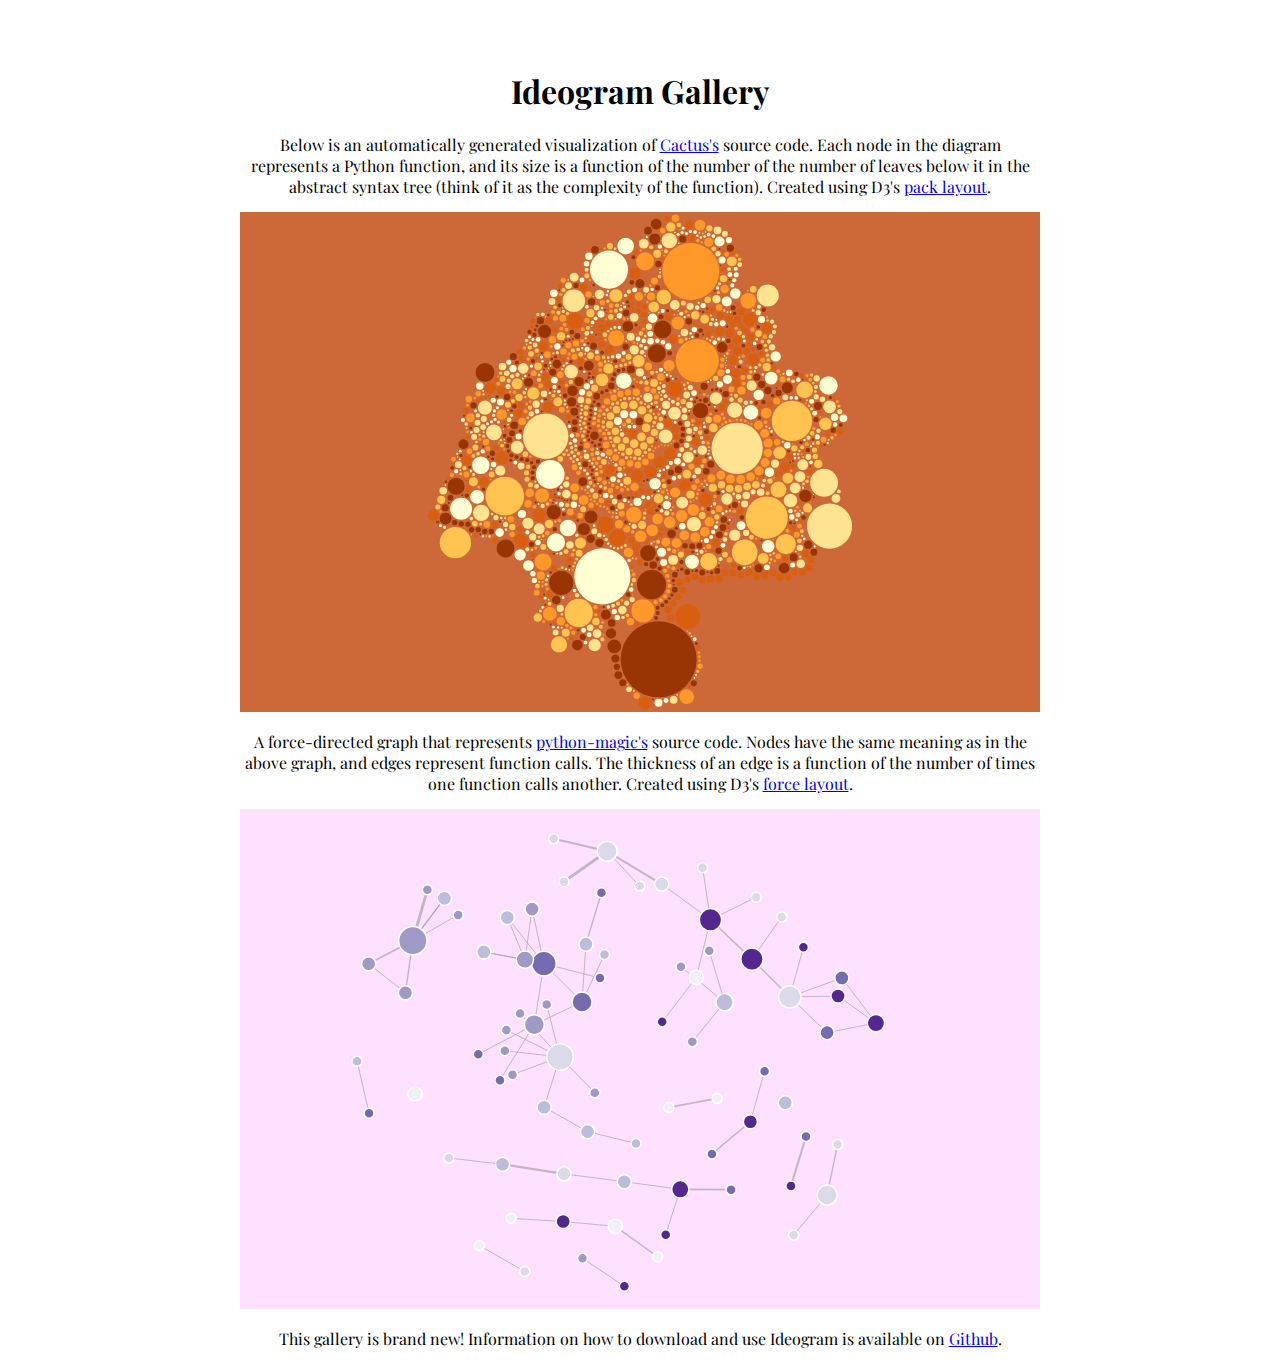
<file: ideogram.html>
<!DOCTYPE html>
<meta charset="utf-8">
<head>
<link href='https://fonts.googleapis.com/css?family=Playfair+Display:400,700' rel='stylesheet' type='text/css'>
<link href='https://fonts.googleapis.com/css?family=Roboto+Slab:100' rel='stylesheet' type='text/css'>
<link href="gallery.css" rel="stylesheet" type="text/css" />
<body>
<script type="text/javascript" src="d3.js"></script>
<script type="text/javascript" src="colorbrewer.js"></script>
<script>
    
d3.json("hout27.json", function(error, root) {
  if (error) throw error;
  if (error) throw error;

var diameter = 500,
    format = d3.format(",d");

var bubble = d3.layout.pack()
    .sort(null)
    .size([800, diameter])
    .padding(1.5);

var svg = d3.select("#place1").append("svg")
    .attr("width", 800)
    .attr("height", diameter)
    .attr("class", "bubble");
    
svg.append("rect")
    .attr('width','100%')
    .attr('height','100%')
    .attr('fill','#CD6839')
  
  var colorschemes = colorbrewer.YlOrBr
  var nschemes = Object.keys(colorschemes).length
  var color_array = colorschemes[ nschemes-1 ]
  var color = d3.scale.ordinal()
                       .range(color_array)
  
  var node = svg.selectAll(".node")
      .data(bubble.nodes(classes(root))
      .filter(function(d) { return !d.children; }))
    .enter().append("g")
      .attr("class", "node")
      .attr("transform", function(d) { return "translate(" + d.x + "," + d.y + ")"; });

  node.append("title")
      .text(function(d) { txt = d.className.replace(/_slash_/g,"/")
									    .replace(/_dot_/g,".")
										.replace(/_dash_/g,"-");
							return txt; });

  node.append("circle")
      .attr("r", function(d) { return d.r; })
      .style("fill", function(d) { return color(d.packageName); });

  node.append("text")
      .attr("dy", ".3em")
      .style("text-anchor", "middle")
      
d3.select(self.frameElement).style("height", diameter + "px");

});

// Returns a flattened hierarchy containing all leaf nodes under the root.
function classes(root) {
  var classes = [];

  function recurse(name, node) {
    if (node.children) node.children.forEach(function(child) { recurse(node.name, child); });
    else classes.push({packageName: name, className: node.name, value: node.size});
  }

  recurse(null, root);
  return {children: classes};
}


    
d3.json("nout17.json", function(error,graph) {
    if (error) throw error;
    

var width = 800;
var height = 500;

var svg = d3.select("#place2").append("svg")
                .attr("width",width)
                .attr("height",height);
                
svg.append("rect")
    .attr('width','100%')
    .attr('height','100%')
    .attr('fill','#FFE1FF ')
               
var force = d3.layout.force()
    .charge(-90)
    .linkDistance(50)
	.friction(0.73)
	.chargeDistance(400)
	.gravity(0.08)
    .size([width, height]);
	
    force = force.nodes(graph.nodes);
    force = force.links(graph.links);
    force = force.start();
    
     var colorschemes = colorbrewer.Purples
     var paths = [];
     for (i=0; i<graph.nodes.length; i++) {
         if (paths.indexOf(graph.nodes[i].path) === -1) {
             paths.push(graph.nodes[i].path)
         }
     }
     var nschemes = Object.keys(colorschemes).length
     if ( paths.length < Object.keys(colorschemes)[0] ) {
         color_array = colorschemes[ Object.keys(colorschemes)[0] ]
     } else if (paths.length > nschemes  ) {
         color_array = colorschemes[ nschemes-1 ]
     } else {
         color_array = colorschemes[ paths.length-1 ]
     }
     var color = d3.scale.ordinal()
           .range(color_array)
    
    
    var link = svg.selectAll(".link")
        .data(graph.links)
      .enter().append("line")
        .attr("class", "link")
        .style("stroke-width", function(d) { return Math.sqrt(d.value);});
    
    var node = svg.selectAll(".forcenode")
        .data(graph.nodes)
      .enter().append("circle")
        .attr("class", "forcenode")
        .attr("r", function(d) { return 5*Math.sqrt(d.weight); })
		.style("fill", function(d) { return color(d.path); })
        .call(force.drag);
        
    node.append("title")
        .text(function(d) { txt = d.name.replace(/_slash_/g,"/")
									    .replace(/_dot_/g,".")
										.replace(/_dash_/g,"-");
							return txt; });
    
    force.on("tick", function() {
      link.attr("x1", function(d) { return d.source.x; })
          .attr("y1", function(d) { return d.source.y; })
          .attr("x2", function(d) { return d.target.x; })
          .attr("y2", function(d) { return d.target.y; });
    
      node.attr("cx", function(d) { return d.x; })
          .attr("cy", function(d) { return d.y; });
    });
    

});

</script>
<center>
<h1>Ideogram Gallery </h1>
<div id="description">
Below is an automatically generated visualization of <a href="https://github.com/koenbok/Cactus/">Cactus's</a> source code. Each node in the diagram represents a Python function, and its size is a function of the number of the number of leaves below it in the abstract syntax tree (think of it as the complexity of the function). Created using D3's <a href="https://github.com/mbostock/d3/wiki/Pack-Layout">pack layout</a>.
</div>
<div id="place1"></div>
<div id="description">
A force-directed graph that represents <a href=https://github.com/ahupp/python-magic">python-magic's</a> source code. Nodes have the same meaning as in the above graph, and edges represent function calls. The thickness of an edge is a function of the number of times one function calls another. Created using D3's <a href="https://github.com/mbostock/d3/wiki/Force-Layout">force layout</a>.
</div>
<div id="place2"></div>
<div id="description">
This gallery is brand new! Information on how to download and use Ideogram is available on <a href="https://github.com/brmscheiner/ideogram">Github</a>.
</div>
</center>

</body>
</file>
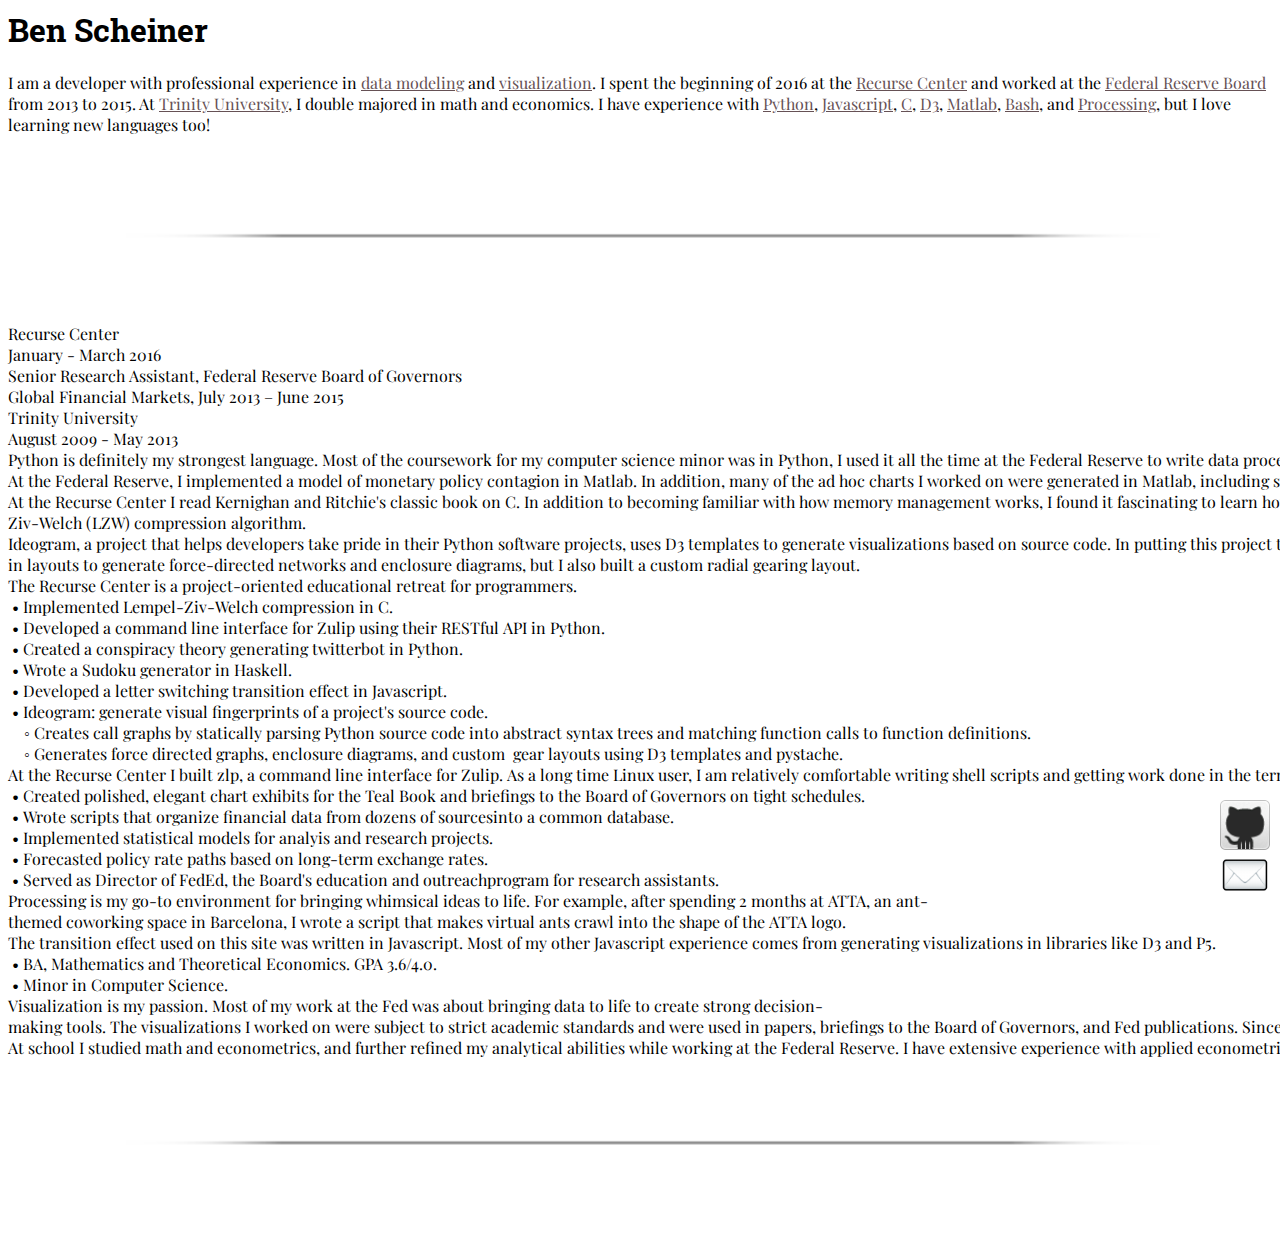
<file: index_anagrams.htm>
<!-- wishlist
Add a div that includes links to projects that I refer to in the above text.
Ease in div resizing and modal.
Fix animation.
 -->

<html>
  <head>
    <meta charset="utf-8">
    <link href='https://fonts.googleapis.com/css?family=Playfair+Display:400,700' rel='stylesheet' type='text/css'>
    <!-- <link href='https://fonts.googleapis.com/css?family=Playfair+Display:400,700,400italic' rel='stylesheet' type='text/css'> -->
    <link href='https://fonts.googleapis.com/css?family=Roboto+Slab:100' rel='stylesheet' type='text/css'>
    <link href="index.css" rel="stylesheet" type="text/css" />
    <script src="anagram.js"></script>
    <title>Ben Scheiner</title>
  </head>

  <body>
    <div id="modal-background" class="hidden"> </div>
    <div id="modal" class="hidden">
      <div id="modal-leftpane">
        <p>Full-time inquiries</p>
        <p>Freelance inquiries</p>
        <p>Anything else</p>
      </div>
      <div id="modal-rightpane">
        <p>fulltime.brmscheiner@gmail.com</p>
        <p>freelance.brmscheiner@gmail.com</p>
        <p>brmscheiner@gmail.com</p>
      </div>
    </div>
    <div id="content">
      <div id="intro">
        <h1> Ben Scheiner </h1>
        <p> I am a developer with professional experience in
          <a id="DATA" href="#">data modeling</a> and
          <a id="VIZ" href="#">visualization</a>. I spent the beginning of 2016
          at the <a id="RC" href="#">Recurse Center</a> and worked at the
          <a id="FRB" href="#">Federal Reserve Board</a> from 2013 to 2015.
          At <a id="TRI" href="#">Trinity University</a>, I double majored in
          math and economics. I have experience with
          <a id="PY" href="#">Python</a>,
          <a id="JS" href="#">Javascript</a>,
          <a id="C" href="#">C</a>,
          <a id="D3" href="#">D3</a>,
          <a id="MTLB" href="#">Matlab</a>,
          <a id="BASH" href="#">Bash</a>,
          and <a id="PRO" href="#">Processing</a>, but I love learning new languages too!
        </p>
      </div>
      <img class="divider" src="img/line-divider.png">
      <div id="anagram-big"></div>
      <div id="anagram-small"></div>
      <div id="project-links"><div>
      <img class="divider" src="img/line-divider.png">
      <div id="social">
        <a href="https://github.com/brmscheiner"><img src="img/github-icon.png" height=50px></a>
        <a id="contact-info" href="#"><img src="img/email-icon.png" height=50px></a>
      </div>
    </div>
    <script>
      "use strict"

      let header_data = ""
      let content_data =
      "At school I studied math and econometrics, and further refined "+
      "my analytical abilities while working at the Federal Reserve. I have "+
      "extensive experience with applied econometrics and regression analysis, "+
      "and exposure to many lesser known tools like Bayesian statistics, "+
      "impulse response functions, and stochastic processes. On the data "+
      "pipeline side, a huge part of my job at the Fed involved managing "+
      "the flow of data into our internal databases."
      let header_viz = ""
      let content_viz =
      "Visualization is my passion. Most of my work at the Fed was about "+
      "bringing data to life to create strong decision-making tools. The "+
      "visualizations I worked on were subject to strict academic standards "+
      "and were used in papers, briefings to the Board of Governors, and Fed "+
      "publications. Since I left the Board, most of my visualizations have been "+
      "art projects, and I have focused on learning tools that will enable me to "+
      "share my work on the web, like P5 and D3."
      let header_py = ""
      let content_py =
      "Python is definitely my strongest language. Most of the coursework for "+
      "my computer science minor was in Python, I used it all the time at the "+
      "Federal Reserve to write data processing scripts, and it was the "+
      "language I used for my most ambitious projects at the Recurse Center. "+
      "I am comfortable with many of the more advanced features of the "+
      "language, such as generators and metaclasses."
      let header_d3 = ""
      let content_d3 =
      "Ideogram, a project that helps developers take pride in their Python "+
      "software projects, uses D3 templates to generate visualizations based on "+
      "source code. In putting this project together, I took advantage of some of "+
      "D3's built-in layouts to generate force-directed networks and enclosure diagrams, "+
      "but I also built a custom radial gearing layout. "
      let header_js = ""
      let content_js =
      "The transition effect used on this site was written in Javascript. "+
      "Most of my other Javascript experience comes from generating "+
      "visualizations in libraries like D3 and P5."
      let header_c = ""
      let content_c =
      "At the Recurse Center I read Kernighan and Ritchie's classic book "+
      "on C. In addition to becoming familiar with how memory management works, "+
      "I found it fascinating to learn how bash functions like 'cp' and 'ls' "+
      "work in practice. I also implemented the Lempel-Ziv-Welch (LZW) compression algorithm."
      let header_mtlb = ""
      let content_mtlb = "At the Federal Reserve, I implemented a model of "+
      "monetary policy contagion in Matlab. In addition, many of the ad hoc "+
      "charts I worked on were generated in Matlab, including some "+
      "3D visualizations."
      let header_frb =
      "Senior Research Assistant, Federal Reserve Board of Governors\n"+
      "Global Financial Markets, July 2013 – June 2015"
      let content_frb =
      " • Created polished, elegant chart exhibits for the Teal Book and "+
      "briefings to the Board of Governors on tight schedules.\n"+
      " • Wrote scripts that organize financial data from dozens of sources"+
      "into a common database.\n"+
      " • Implemented statistical models for analyis and research projects.\n"+
      " • Forecasted policy rate paths based on long-term exchange rates.\n"+
      " • Served as Director of FedEd, the Board's education and outreach"+
      "program for research assistants."
      let header_bash = ""
      let content_bash =
      "At the Recurse Center I built zlp, a command line interface for Zulip. "+
      "As a long time Linux user, I am relatively comfortable writing shell "+
      "scripts and getting work done in the terminal."
      let header_rc =
      "Recurse Center\n"+
      "January - March 2016"
      let content_rc =
      "The Recurse Center is a project-oriented educational retreat for programmers.\n"+
      " • Implemented Lempel-Ziv-Welch compression in C.\n"+
      " • Developed a command line interface for Zulip using their RESTful "+
      "API in Python.\n"+
      " • Created a conspiracy theory generating twitterbot in Python.\n"+
      " • Wrote a Sudoku generator in Haskell.\n"+
      " • Developed a letter switching transition effect in Javascript.\n"+
      " • Ideogram: generate visual fingerprints of a project's source code.\n"+
      "    ◦ Creates call graphs by statically parsing Python source code into "+
      "abstract syntax trees and matching function calls to function "+
      "definitions.\n"+
      "    ◦ Generates force directed graphs, enclosure diagrams, and custom  "+
      "gear layouts using D3 templates and pystache."
      let header_pro = ""
      let content_pro =
      "Processing is my go-to environment for bringing whimsical ideas to life. "+
      "For example, after spending 2 months at ATTA, an ant-themed coworking "+
      "space in Barcelona, I wrote a script that makes virtual ants "+
      "crawl into the shape of the ATTA logo."
      let header_tri =
      "Trinity University\n"+
      "August 2009 - May 2013"
      let content_tri =
      " • BA, Mathematics and Theoretical Economics. GPA 3.6/4.0.\n"+
      " • Minor in Computer Science."

      let small_anagram = new Anagram()
      small_anagram.initialize({
       container: document.getElementById("anagram-small"),
       states: {
         "small_state_start": "",
         "small_state_PY": content_py,
         "small_state_MTLB": content_mtlb,
         "small_state_C": content_c,
         "small_state_D3": content_d3,
         "small_state_RC": content_rc,
         "small_state_BASH": content_bash,
         "small_state_FRB": content_frb,
         "small_state_PRO": content_pro,
         "small_state_JS": content_js,
         "small_state_TRI": content_tri,
         "small_state_VIZ": content_viz,
         "small_state_DATA": content_data
       },
       mode: "normal",
       duration: 0.3 // in seconds
      })

      let big_anagram = new Anagram()
      big_anagram.initialize({
       container: document.getElementById("anagram-big"),
       states: {
         "big_state_start": "",
         "big_state_PY": header_py,
         "big_state_MTLB": header_mtlb,
         "big_state_C": header_c,
         "big_state_D3": header_d3,
         "big_state_RC": header_rc,
         "big_state_BASH": header_bash,
         "big_state_FRB": header_frb,
         "big_state_PRO": header_pro,
         "big_state_JS": header_js,
         "big_state_TRI": header_tri,
         "big_state_VIZ": header_viz,
         "big_state_DATA": header_data
       },
       mode: "normal",
       duration: 0.3 // in seconds
      })

      document.getElementById("PY").addEventListener("click", () => small_anagram.animateTo("small_state_PY"))
      document.getElementById("MTLB").addEventListener("click", () => small_anagram.animateTo("small_state_MTLB"))
      document.getElementById("C").addEventListener("click", () => small_anagram.animateTo("small_state_C"))
      document.getElementById("D3").addEventListener("click", () => small_anagram.animateTo("small_state_D3"))
      document.getElementById("RC").addEventListener("click", () => small_anagram.animateTo("small_state_RC"))
      document.getElementById("FRB").addEventListener("click", () => small_anagram.animateTo("small_state_FRB"))
      document.getElementById("BASH").addEventListener("click", () => small_anagram.animateTo("small_state_BASH"))
      document.getElementById("JS").addEventListener("click", () => small_anagram.animateTo("small_state_JS"))
      document.getElementById("PRO").addEventListener("click", () => small_anagram.animateTo("small_state_PRO"))
      document.getElementById("TRI").addEventListener("click", () => small_anagram.animateTo("small_state_TRI"))
      document.getElementById("VIZ").addEventListener("click", () => small_anagram.animateTo("small_state_VIZ"))
      document.getElementById("DATA").addEventListener("click", () => small_anagram.animateTo("small_state_DATA"))

      document.getElementById("PY").addEventListener("click", () => big_anagram.animateTo("big_state_PY"))
      document.getElementById("MTLB").addEventListener("click", () => big_anagram.animateTo("big_state_MTLB"))
      document.getElementById("C").addEventListener("click", () => big_anagram.animateTo("big_state_C"))
      document.getElementById("D3").addEventListener("click", () => big_anagram.animateTo("big_state_D3"))
      document.getElementById("RC").addEventListener("click", () => big_anagram.animateTo("big_state_RC"))
      document.getElementById("FRB").addEventListener("click", () => big_anagram.animateTo("big_state_FRB"))
      document.getElementById("BASH").addEventListener("click", () => big_anagram.animateTo("big_state_BASH"))
      document.getElementById("JS").addEventListener("click", () => big_anagram.animateTo("big_state_JS"))
      document.getElementById("PRO").addEventListener("click", () => big_anagram.animateTo("big_state_PRO"))
      document.getElementById("TRI").addEventListener("click", () => big_anagram.animateTo("big_state_TRI"))
      document.getElementById("VIZ").addEventListener("click", () => big_anagram.animateTo("big_state_VIZ"))
      document.getElementById("DATA").addEventListener("click", () => big_anagram.animateTo("big_state_DATA"))

      document.getElementById("contact-info").addEventListener("click", function () {
        document.getElementById("modal").className=""
        document.getElementById("modal-background").className=""
        document.body.className="no-scroll"
      })

      document.getElementById("modal-background").addEventListener("click", function () {
        document.getElementById("modal").className="hidden"
        document.getElementById("modal-background").className="hidden"
        document.body.className=""
      })

    </script>
  </body>
</html>
</file>
<file: gallery.css>
body {
  overflow-x: hidden;
  padding-top: 40px;
  font-family: 'Playfair Display'
}

div {
    padding-bottom: 15px;
}

#description {
  width: 800px;
}

.forcenode {
  stroke: #fff;
  stroke-width: 1.5px;
}

.link {
  stroke: #999;
  stroke-opacity: .6;
}
</file>
<file: index.css>
body {
  overflow-x: hidden;
  font-family: 'Playfair Display';
}

#all {
  width: 76%;
  margin: 0 auto;
  line-height: 1.5em;
  text-align: justify;
  float: right;
}

h1 {
  font-family: 'Roboto Slab', sans-serif;
}

#social {
    position: fixed;
    bottom: 0;
    right: 10px;
}

#social img {
  position: relative;
  z-index: 1;
  display: block;
  margin: 0 auto;
}

.hidden {
  display: none;
}

.right_container {
    text-align: right;
    width: 100%;
}

.left_container {
    text-align: left;
    float: left;
    width: 50%;
}

#modal {
  position: fixed;
  left: 0;
  right: 0;
  top:0;
  bottom:0;
  margin: auto;
  z-index: 9999;
  height: 94px;
  background-color: rgba(223,228,229,0.9);
  width: 43%;
  border-radius: 10px;
}

#modal-background {
  position: absolute;
  top: 0;
  bottom: 0;
  left: 0;
  right: 0;
  margin: auto;
  z-index: 1;
  height: 100%;
  background-color: rgba(255,255,255,0.5);
  width: 100%;
}

#modal-leftpane {
  margin-left: 30px;
  float: left;
  width: 40%;
  font-weight: bold;
}

#modal-rightpane {
  float: left;
}

img.divider {
  width: 100%;
}

a {
  color: #665155;
}

ul {
    margin-top: 0px;
    padding-left: 20px;
}

.no-scroll {
  overflow-y: hidden;
}
</file>
